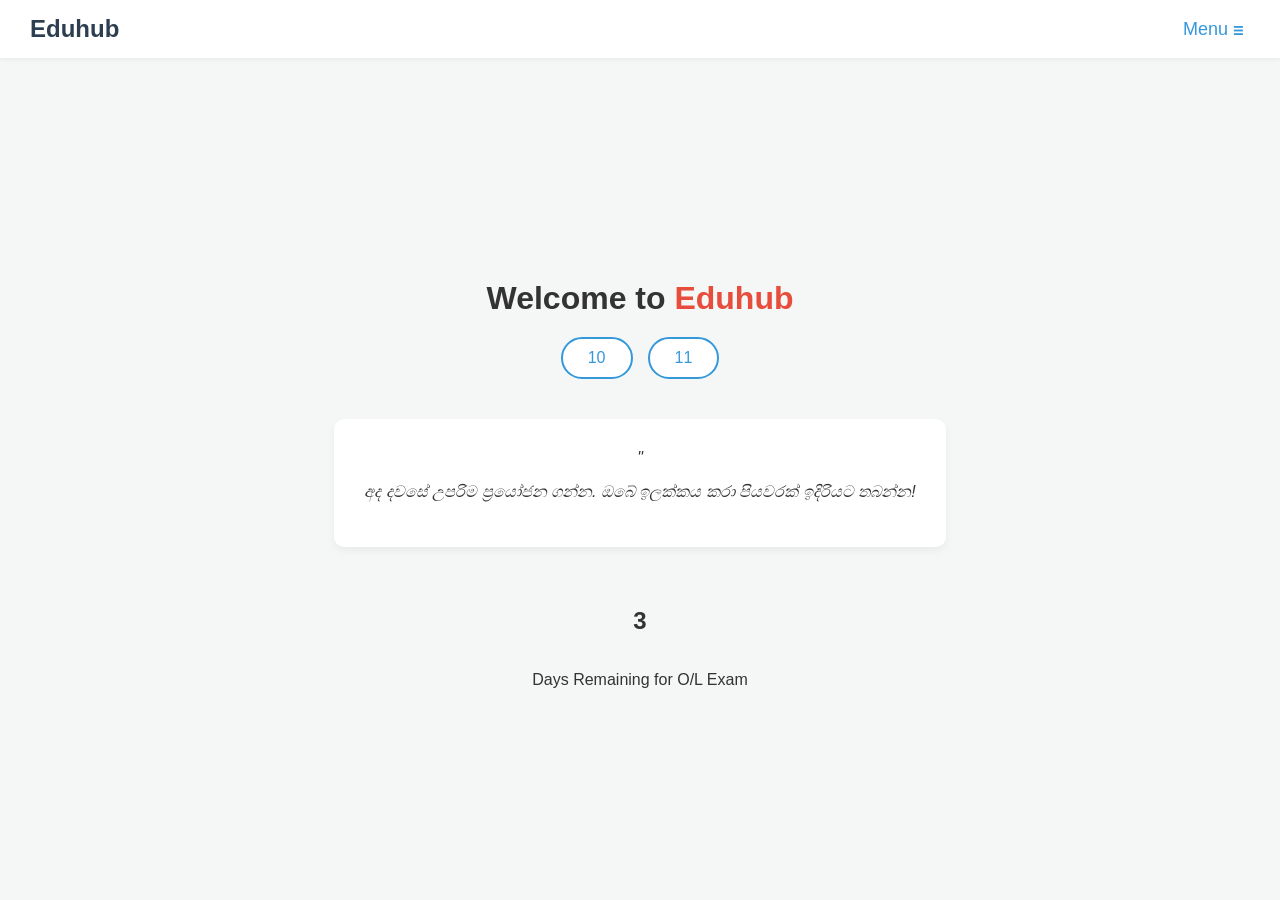
<file: index.html>
<!DOCTYPE html>
<html lang="si">
<head>
    <meta charset="UTF-8">
    <meta name="viewport" content="width=device-width, initial-scale=1.0">
    <title>Eduhub - Home</title>
    <link rel="stylesheet" href="style.css">
</head>
<body>

    <header>
        <div class="logo">Eduhub</div>
        <button class="menu-btn">Menu ☰</button>
    </header>

    <main class="container">
        <section class="welcome-section">
            <h1>Welcome to <span class="brand-name">Eduhub</span></h1>
        </section>

<div class="grade-buttons">
    <a href="subjects.html">
        <button class="grade-btn">10</button>
    </a>

    <a href="subjects11.html">
        <button class="grade-btn">11</button>
    </a>
</div>


        <section class="motivation-section">
            <div class="motivation-box">
                <span class="quote-icon">"</span>
                <p id="motivation-text">අද දවසේ උපරිම ප්‍රයෝජන ගන්න. ඔබේ ඉලක්කය කරා පියවරක් ඉදිරියට තබන්න!</p>
            </div>
        </section>

        <h2 id="days-count">--</h2>
<p>Days Remaining for O/L Exam</p>

    </main>

    <script>
      function updateCountdown() {
    // 1. විභාගය තියෙන දිනය (දෙසැම්බර් 8)
    const examDate = new Date('2026-12-08').getTime();
    
    // 2. අද දවස සහ වෙලාව
    const now = new Date().getTime();
    
    // 3. දින දෙක අතර වෙනස (මිලි තත්පර වලින්)
    const difference = examDate - now;
    
    // 4. මිලි තත්පර දින ගණනට හැරවීම
    // (1000ms * 60s * 60m * 24h)
    const days = Math.floor(difference / (1000 * 60 * 60 * 24));
    
    // 5. HTML එකට දින ගණන ඇතුළත් කිරීම
    if (days >= 0) {
        document.getElementById('days-count').innerHTML = days;
    } else {
        document.getElementById('days-count').innerHTML = "Exam is ongoing/finished";
    }
}

// පිටුව Load වෙද්දීම මේක ක්‍රියාත්මක කරන්න
updateCountdown();

    
    </script>
</body>
</html>
</file>
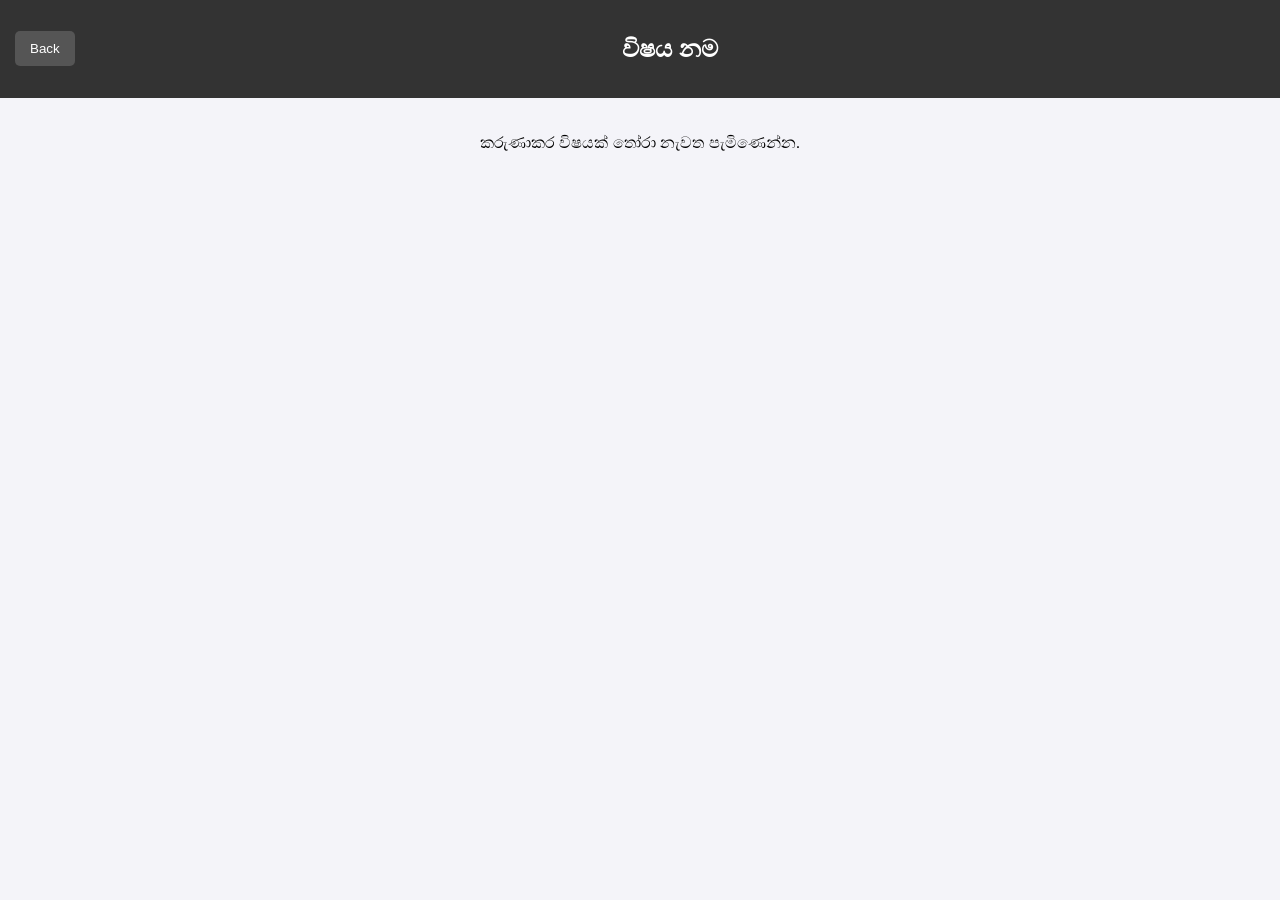
<file: lessons.html>
<!DOCTYPE html>
<html lang="si">
<head>
    <meta charset="UTF-8">
    <meta name="viewport" content="width=device-width, initial-scale=1.0">
    <title>Eduhub - Lessons</title>
    <style>
        body { font-family: sans-serif; background-color: #f4f4f9; margin: 0; }
        header { background: #333; color: white; padding: 15px; display: flex; align-items: center; }
        .menu-btn { background: #555; color: white; border: none; padding: 10px 15px; cursor: pointer; border-radius: 5px; }
        .lesson-container { padding: 20px; max-width: 800px; margin: auto; }
        .lesson-item { 
            background: #fff; margin-bottom: 15px; padding: 20px; 
            border-radius: 12px; box-shadow: 0 4px 6px rgba(0,0,0,0.1);
            display: flex; justify-content: space-between; align-items: center;
        }
        .btn-video { background: #ff0000; color: white; padding: 10px; border-radius: 5px; cursor: pointer; border: none; }
        
        /* Video Popup (Modal) Styling */
        .modal { display: none; position: fixed; z-index: 1000; left: 0; top: 0; width: 100%; height: 100%; background: rgba(0,0,0,0.9); }
        
        .modal-content { 
            position: relative; 
            margin: auto; 
            top: 50%; 
            transform: translateY(-50%); 
            width: 95%; 
            max-width: 800px; 
        }

        .video-container {
            position: relative;
            width: 100%;
            padding-bottom: 56.25%; /* 16:9 Aspect Ratio */
            height: 0;
            background: #000;
            border-radius: 10px;
            overflow: hidden;
            box-shadow: 0 0 20px rgba(0,0,0,0.5);
        }

        .video-container iframe {
            position: absolute;
            top: 0;
            left: 0;
            width: 100%;
            height: 100%;
        }

        .close-btn { 
            color: white; 
            font-size: 35px; 
            position: absolute; 
            top: -45px; 
            right: 0; 
            cursor: pointer; 
            font-weight: bold;
        }
    </style>
</head>
<body>

    <header>
        <button onclick="history.back()" class="menu-btn">Back</button>
        <h2 id="display-subject-name" style="text-align:center; flex-grow: 1;">විෂය නම</h2>
    </header>

    <main class="lesson-container" id="lesson-container"></main>

    <div id="videoModal" class="modal">
        <div class="modal-content">
            <span class="close-btn" onclick="closeVideo()">&times;</span>
            <div class="video-container">
                <iframe id="videoPlayer" src="" frameborder="0" allow="accelerometer; autoplay; clipboard-write; encrypted-media; gyroscope; picture-in-picture; web-share" allowfullscreen></iframe>
            </div>
        </div>
    </div>

    <script>
        const lessonData = {
            'science': {
                name: 'විද්‍යාව',
                list: [
                    { title: 'physics පැය 10ක්', videoId: 'sViszbHcE8g', note: 'sci1.pdf' },
                    { title: 'නිවුටන් නියම,ඝර්ශනය', videoId: 'I_t-JigWp_s', note: '#' }, // මෙතන කොමාව (,) දැම්මා
            { title: 'සරල රේඛීය  චලිතය' ,videoId: '2vCmXZWuGIE', note: '#' },
                    { title: 'රසායන විද්‍යාව', videoId: 'yHILiDhQSYI', note: 'sci2.pdf' },
                    { title: 'මවුල', videoId: 'O0hG8zA9sPs', note: 'sci3.pdf' },
               { title: 'biology අග සිට මුලට' ,videoId: 'Gdh6qp54Zwk', note: '#' },
                    
                ]
            },
            'maths': {
                name: 'ගණිතය',
                list: [
                    { title: 'වර්ගඵලය', videoId: 'VIDEO_ID_HERE', note: 'math1.pdf' }
                ]
            },
            'history': {
                name: 'ඉතිහාසය',
                list: [
                    { title: 'ඉතිහාසය හැදෑරීමේ මූලශ්‍ර', videoId: 'vidio_id_here', note: 'history1.pdf' }
                ]
            },
            'ict': {
                name: 'ICT',
                list: [
                    { title: 'පරිගණකයේ ඉතිහාසය', videoId: 'video_id', note: 'ict1.pdf' }
                ]
            },
            'english': {
                name: 'English',
                list: [
                    { title: 'Bar chart', videoId: 'c9VWVgH6zrM', note: '#' },
                    { title:'NOTICE',videoId:'sl7RVmrzes8',note:'#'},
                   { title:'Found Notice,Invitation',videoId:'hPsRYfBRIRU',note:'#'},
                  { title:'Lost Notice,E-mail',videoId:'3n196_KsHK0',note:'#'},
                   { title:'If Clause ep.1',videoId:'k-XclZul74g',note:'#'},
                  { title:'If Clause ep.2',videoId:'aqvI1iZL4ZI',note:'#'},
                   { title:'ANNOUNCEMENT part-1',videoId:'fjXTTHnbKfI',note:'#'},
                   { title:'ANNOUNCEMENT PART-2',videoId:'xWNoxTY3XiI',note:'#'},
                 { title:'Clauses(Relative pronouns)',videoId:'O26fydBn-8U',note:'#'},
                ]
            },
            'sinhala': {
                name: 'සිංහල',
                list: [
                    { title: 'සත්‍ර කන් මන්ට්‍රණය', videoId: 'id_eka', note: '#' }
                ]
            },
            'commerce': {
                name: 'ව්‍යාපාර හා ගිණුම්කරණය',
                list: [
                    { title: '01.ව්‍යාපාර පසුබිම', videoId: '5LOiQhqB6CQ', note: '#' },
                    { title: '02.ව්‍යාපාර පරිසරය', videoId: 'UHvuohBiTTY', note: '#' },
                    { title: '03.ව්‍යාපාර සංවිධාන.ep-1', videoId: 'JqyROfEztAU', note: '#' },
                    { title: '03.ව්‍යාපාර සංවිධාන.ep-2', videoId: '2ic7YQDsofk', note: '#' },
                    { title: '04.ගිණුම්කරණය හැදින්වීම', videoId: 'Hp2KcXoC3MY', note: '#' },
                    { title: '05.ගිණුම්කරණ සමීකරණය', videoId: 'SA8mJ1WbC7g', note: '#' },
                    { title: '06.ගණුදෙනුවල ද්විත්ව බලපෑම', videoId: 'eLTTDmuOqc8', note: '#' },
                    { title: '07.මූලික සටහන් පොත්', videoId: 'kp3KUkHnG-c', note: '#' },
                    { title: '08.මුදල්පොත හා සුලු මුදල් පොත ep.1', videoId: '8x1vDcC_C_Q', note: '#' },
                    { title: '08.මුදල්පොත හා සුලු මුදල් පොත ep2', videoId: 'MvaJs1Ip7Os', note: '#' },
                    { title: '08.මුදල්පොත හා සුලු මුදල් පොත ep.3', videoId: 'jKWP21XLs7w', note: '#' },
                    { title: '09.බැංකු සැසදුම් ep.1', videoId: 'Fx-Bvm-x3D4', note: '#' },
                    { title: '09.බැංකු සැසදුම් ep.2', videoId: '-hDKptF8HlQ', note: '#' },
                    { title: '10.ජ"නල්', videoId: 'fjp2jfNwgLY', note: '#' },
                    { title: '11.ශේෂ පිරික්සුම', videoId: '-Bxas8-jXLY', note: '#' },
                    { title: '12.ගිණුම්කරණ වැරදි නිවැරදි කිරීම් ep.1', videoId: 'Pm4oHWapfHE', note: '#' },
                    { title: '12.ගිණුම්කරණ වැරදි නිවැරදි කිරීම ep.2', videoId: 'Ei33kjOy1G4', note: '#' },
                    { title: '12.ගිණුම්කරණ වැරදි නිවැරදි කිරීම ep.3', videoId: 'o2c0Dl3o3EE', note: '#' }
                ]
            },
            'religious': {
                name: 'ආගම',
                list: [
         { title: '10වසර  පෙලපොතම කෙටියෙන්',videoId:'P0Il1yhh4X0', note: '#' }
                ]
            }
        };

        const params = new URLSearchParams(window.location.search);
        const selectedSub = params.get('sub');
        const container = document.getElementById('lesson-container');

        if (lessonData[selectedSub]) {
            document.getElementById('display-subject-name').innerText = lessonData[selectedSub].name;

            lessonData[selectedSub].list.forEach(item => {
                const div = document.createElement('div');
                div.className = 'lesson-item';
                div.innerHTML = `
                    <span>${item.title}</span>
                    <div>
                        <button class="btn-video" onclick="openVideo('${item.videoId}')">Watch Video</button>
                        <a href="${item.note}" class="menu-btn" style="text-decoration:none; background:#007bff; color:white; padding:10px; border-radius:5px;">Note</a>
                    </div>
                `;
                container.appendChild(div);
            });
        } else {
            container.innerHTML = "<p style='text-align:center;'>කරුණාකර විෂයක් තෝරා නැවත පැමිණෙන්න.</p>";
        }

        function openVideo(id) {
            if(id && id.length > 5 && id !== 'id_eka' && id !== 'video_id' && id !== 'vidio_id_here' && id !== 'VIDEO_ID_HERE') {
                document.getElementById('videoPlayer').src = "https://www.youtube.com/embed/" + id + "?rel=0&autoplay=1";
                document.getElementById('videoModal').style.display = "block";
            } else {
                alert("මෙම වීඩියෝව තවමත් යාවත්කාලීන කර නැත.");
            }
        }

        function closeVideo() {
            document.getElementById('videoModal').style.display = "none";
            document.getElementById('videoPlayer').src = "";
        }

        window.onclick = function(event) {
            const modal = document.getElementById('videoModal');
            if (event.target == modal) {
                closeVideo();
            }
        }
    </script>
</body>
</html>
</file>
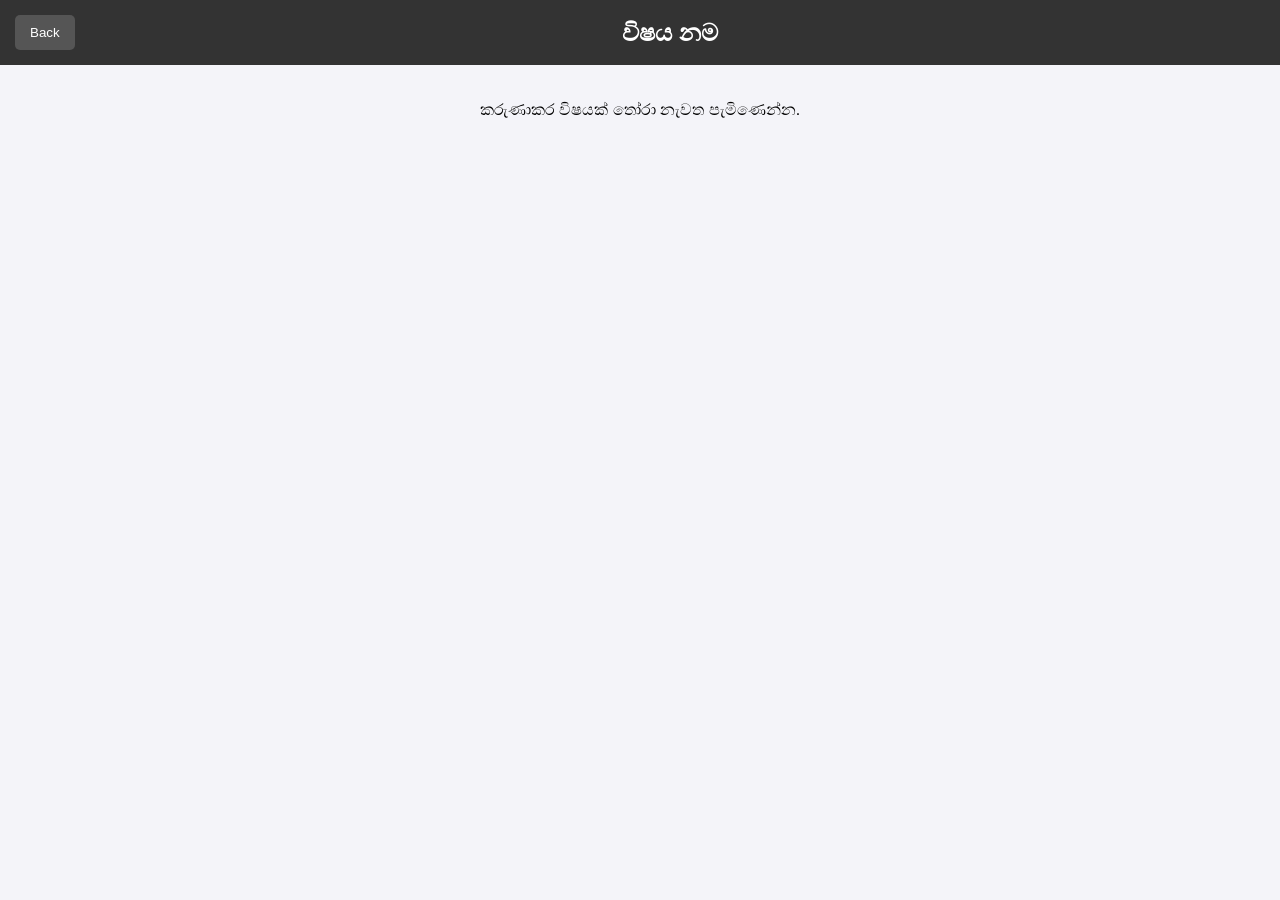
<file: lessons11.html>
<!DOCTYPE html>
<html lang="si">
<head>
    <meta charset="UTF-8">
    <meta name="viewport" content="width=device-width, initial-scale=1.0">
    <title>Eduhub - Lessons</title>
    <style>
        body { font-family: sans-serif; background-color: #f4f4f9; margin: 0; }
        header { background: #333; color: white; padding: 15px; display: flex; align-items: center; }
        .menu-btn { background: #555; color: white; border: none; padding: 10px 15px; cursor: pointer; border-radius: 5px; }
        .lesson-container { padding: 20px; max-width: 800px; margin: auto; }
        .lesson-item { 
            background: #fff; margin-bottom: 15px; padding: 20px; 
            border-radius: 12px; box-shadow: 0 4px 6px rgba(0,0,0,0.1);
            display: flex; justify-content: space-between; align-items: center;
        }
        .btn-video { background: #ff0000; color: white; padding: 10px; border-radius: 5px; cursor: pointer; border: none; font-weight: bold; }
        
        /* Modal Styling */
        .modal { display: none; position: fixed; z-index: 1000; left: 0; top: 0; width: 100%; height: 100%; background: rgba(0,0,0,0.85); backdrop-filter: blur(5px); }
        .modal-content { position: relative; margin: 15% auto; width: 90%; max-width: 700px; }
        .close-btn { color: white; font-size: 35px; position: absolute; top: -45px; right: 0; cursor: pointer; font-weight: bold; }
        iframe { width: 100%; height: 350px; border-radius: 10px; box-shadow: 0 0 20px rgba(0,0,0,0.5); }
        
        /* Note Button Styling */
        .note-link { text-decoration:none; background:#007bff; color:white; padding:10px 15px; border-radius:5px; margin-left: 5px; font-size: 14px; }
    </style>
</head>
<body>

    <header>
        <button onclick="history.back()" class="menu-btn">Back</button>
        <h2 id="display-subject-name" style="text-align:center; flex-grow: 1; margin:0;">විෂය නම</h2>
    </header>

    <main class="lesson-container" id="lesson-container"></main>

    <div id="videoModal" class="modal">
        <div class="modal-content">
            <span class="close-btn" onclick="closeVideo()">&times;</span>
            <iframe id="videoPlayer" src="" frameborder="0" allow="accelerometer; autoplay; clipboard-write; encrypted-media; gyroscope; picture-in-picture" allowfullscreen></iframe>
        </div>
    </div>

    <script>
        // දත්ත ඇතුළත් කිරීම
        // Embed කළ නොහැකි වීඩියෝ සඳහා canEmbed: false ලෙස දමන්න
        const lessonData = {
            'science': {
                name: 'විද්‍යාව',
                list: [
                    { title: 'physics පැය 10ක්', videoId: 'sViszbHcE8g', canEmbed: true, note: 'notes/sci1.pdf' },
                    { title: 'රසායන විද්‍යාව', videoId: 'yHILiDhQSYI', canEmbed: true, note: 'notes/sci2.pdf' },
                    { title: 'මවුල', videoId: 'O0hG8zA9sPs', canEmbed: true, note: 'notes/sci3.pdf' }
                ]
            },
            'maths': {
                name: 'ගණිතය',
                list: [
                    { title: 'වර්ගඵලය', videoId: 'dQw4w9WgXcQ', canEmbed: true, note: 'notes/math1.pdf' }
                ]
            },
            'commerce': {
                name: 'ව්‍යාපාර හා ගිණුම්කරණය',
                list: [
                    { title: 'ව්‍යාපාර සංකල්පය 1', videoId: '5LOiQhqB6CQ', canEmbed: true, note: '#' },
                    { title: 'ව්‍යාපාර සංකල්පය 2', videoId: 'UHvuohBiTTY', canEmbed: true, note: '#' },
                    { title: 'ව්‍යාපාර සංවිධාන ep.1', videoId: 'JqyROfEztAU', canEmbed: true, note: '#' },
                    { title: 'ව්‍යාපාර සංවිධාන ep.2', videoId: '2ic7YQDsofk', canEmbed: false, note: '#' } // මේක Embed බෑ කියලා හිතමු
                ]
            }
            // අනෙක් විෂයන් මෙතැනට එකතු කරන්න...
        };

        const params = new URLSearchParams(window.location.search);
        const selectedSub = params.get('sub');
        const container = document.getElementById('lesson-container');

        if (lessonData[selectedSub]) {
            document.getElementById('display-subject-name').innerText = lessonData[selectedSub].name;

            lessonData[selectedSub].list.forEach(item => {
                const div = document.createElement('div');
                div.className = 'lesson-item';
                
                // වීඩියෝ එක ප්ලේ කරන ආකාරය තීරණය කිරීම
                let videoAction;
                if(item.canEmbed === false) {
                    // Embed කරන්න බැරි නම් YouTube එකට කෙලින්ම යවනවා
                    videoAction = `window.open('https://www.youtube.com/watch?v=${item.videoId}', '_blank')`;
                } else {
                    // Embed පුළුවන් නම් අපේ Modal එකේ පෙන්වනවා
                    videoAction = `openVideo('${item.videoId}')`;
                }

                div.innerHTML = `
                    <span>${item.title}</span>
                    <div>
                        <button class="btn-video" onclick="${videoAction}">Watch Video</button>
                        <a href="${item.note}" target="_blank" class="note-link">Note</a>
                    </div>
                `;
                container.appendChild(div);
            });
        } else {
            container.innerHTML = "<p style='text-align:center;'>කරුණාකර විෂයක් තෝරා නැවත පැමිණෙන්න.</p>";
        }

        function openVideo(id) {
            if(id && id !== 'id_eka' && id !== 'video_id') {
                const player = document.getElementById('videoPlayer');
                player.src = "https://www.youtube.com/embed/" + id + "?autoplay=1";
                document.getElementById('videoModal').style.display = "block";
            } else {
                alert("මෙම වීඩියෝව තවමත් යාවත්කාලීන කර නැත.");
            }
        }

        function closeVideo() {
            document.getElementById('videoModal').style.display = "none";
            document.getElementById('videoPlayer').src = "";
        }

        // Modal එකෙන් පිටත Click කළොත් Close වෙන්න
        window.onclick = function(event) {
            const modal = document.getElementById('videoModal');
            if (event.target == modal) {
                closeVideo();
            }
        }
    </script>
</body>
</html>
</file>
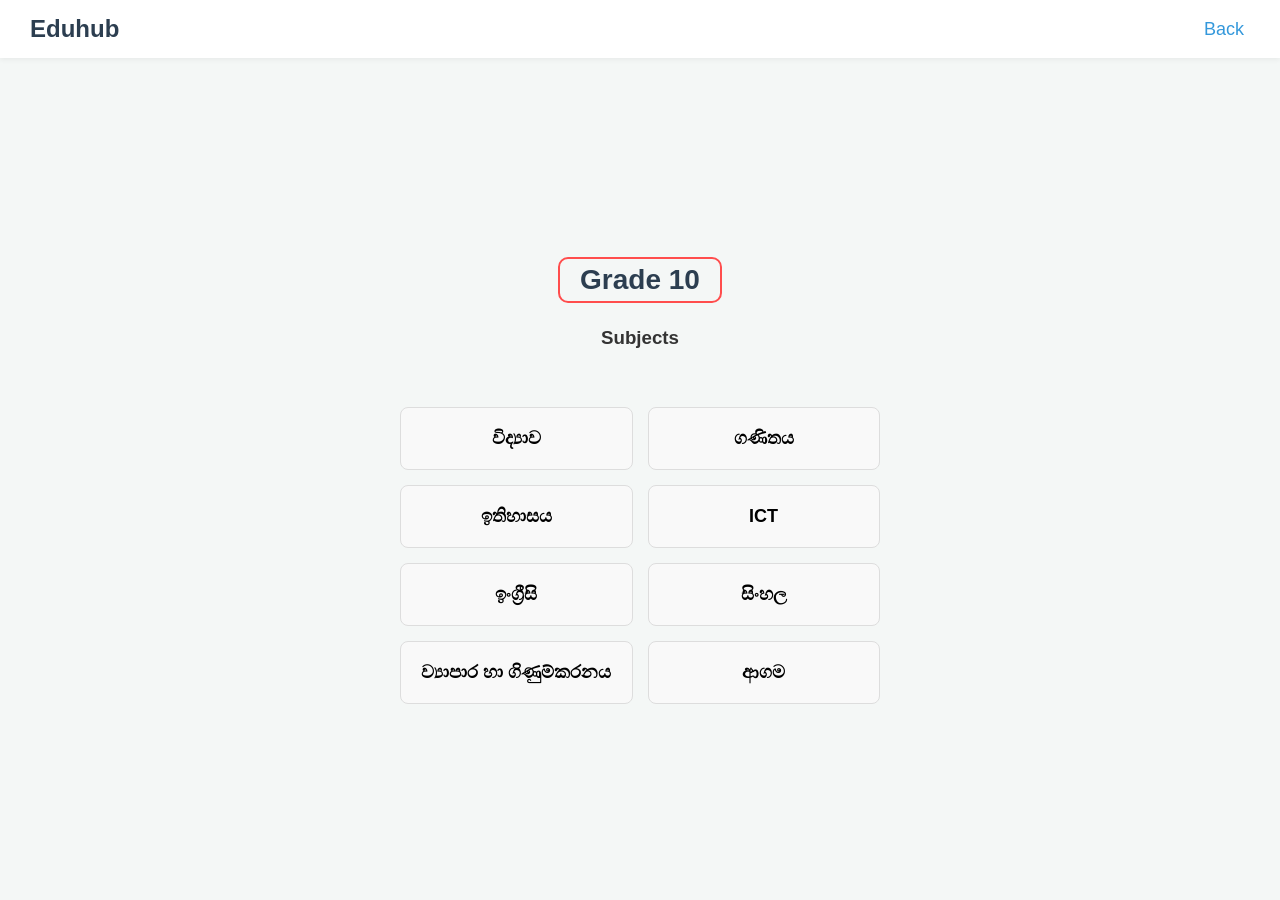
<file: Subjects.html>
<!DOCTYPE html>
<html lang="si">
<head>
    <meta charset="UTF-8">
    <meta name="viewport" content="width=device-width, initial-scale=1.0">
    <title>Eduhub - Subjects</title>
    <link rel="stylesheet" href="style.css">
    <style>
        /* සරල styling කිහිපයක් */
        .subject-grid { display: grid; grid-template-columns: repeat(2, 1fr); gap: 15px; padding: 20px; }
        .sub-card { padding: 20px; font-size: 18px; cursor: pointer; width: 100%; border: 1px solid #ddd; border-radius: 8px; background: #f9f9f9; }
        .sub-card:hover { background: #e0e0e0; }
    </style>
</head>
<body>

    <header>
        <div class="logo">Eduhub</div>
        <a href="home.html"><button class="menu-btn">Back</button></a>
    </header>

    <main class="container">
        <section class="subject-header">
            <h2>Grade 10</h2>
            <h3>Subjects</h3>
        </section>

        <div class="subject-grid">
            <a href="lessons.html?sub=science"><button class="sub-card">විද්‍යාව</button></a>
            <a href="lessons.html?sub=maths"><button class="sub-card">ගණිතය</button></a>
            <a href="lessons.html?sub=history"><button class="sub-card">ඉතිහාසය</button></a>
            <a href="lessons.html?sub=ict"><button class="sub-card">ICT</button></a>
            <a href="lessons.html?sub=english"><button class="sub-card">ඉංග්‍රීසි</button></a>
            <a href="lessons.html?sub=sinhala"><button class="sub-card">සිංහල</button></a>
              <a href="lessons.html?sub=commerce"><button class="sub-card">ව්‍යාපාර හා ගිණුම්කරනය</button></a>
               <a href="lessons.html?sub=religious"><button class="sub-card">ආගම</button></a>
            
        </div>
    </main>

</body>
</html>
</file>
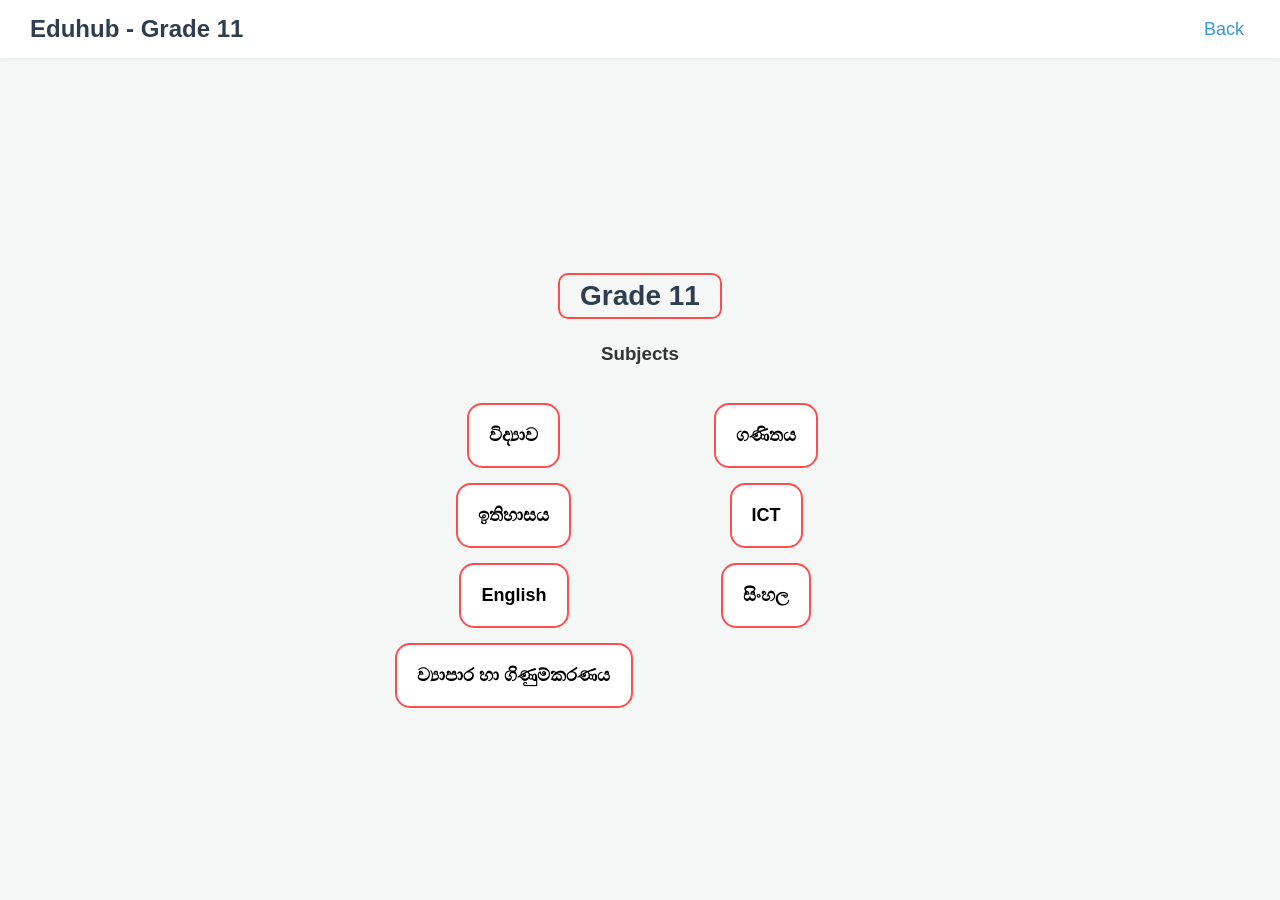
<file: subjects11.html>
<!DOCTYPE html>
<html lang="si">
<head>
    <meta charset="UTF-8">
    <meta name="viewport" content="width=device-width, initial-scale=1.0">
    <title>Eduhub - Grade 11 Subjects</title>
    <link rel="stylesheet" href="style.css">
</head>
<body>

    <header>
        <div class="logo">Eduhub - Grade 11</div>
        <a href="home.html"><button class="menu-btn">Back</button></a>
    </header>

    <main class="container">
        <section class="subject-header">
            <h2>Grade 11</h2>
            <h3>Subjects</h3>
        </section>

        <div class="subject-grid">
            <a href="lessons11.html?sub=science"><button class="sub-card">විද්‍යාව</button></a>
            <a href="lessons11.html?sub=maths"><button class="sub-card">ගණිතය</button></a>
            <a href="lessons11.html?sub=history"><button class="sub-card">ඉතිහාසය</button></a>
            <a href="lessons11.html?sub=ict"><button class="sub-card">ICT</button></a>
                 <a href="lessons.html?sub=english"><button class="sub-card">English</button></a>
                 <a href="lessons11.html?sub=sinhala"><button class="sub-card">සිංහල</button></a>
                      <a href="lessons11.html?sub=commerce"><button class="sub-card">ව්‍යාපාර හා ගිණුම්කරණය</button></a>
            
       
        </div>
    </main>

</body>
</html>
</file>
<file: style.css>
/* style.css */

/* මූලික සැකසුම් */
body {
    font-family: Arial, sans-serif;
    margin: 0;
    padding: 0;
    background-color: #f4f7f6; /* ලා පැහැති පසුබිමක් */
    color: #333;
    display: flex;
    flex-direction: column;
    min-height: 100vh;
}

.container {
    max-width: 800px;
    margin: 0 auto; /* මධ්‍යගත කිරීම */
    padding: 20px;
    flex: 1; /* Content එක මැදට ගැනීමට */
    display: flex;
    flex-direction: column;
    justify-content: center; /* සියල්ල මැදට ගැනීමට */
    align-items: center; /* සියල්ල මධ්‍යගත කිරීමට */
    text-align: center;
}

/* Header Styling */
header {
    background-color: #ffffff;
    padding: 15px 30px;
    display: flex;
    justify-content: space-between;
    align-items: center;
    box-shadow: 0 2px 5px rgba(0,0,0,0.05);
}

.logo {
    font-size: 24px;
    font-weight: bold;
    color: #2c3e50;
}

.menu-btn {
    background: none;
    border: none;
    font-size: 18px;
    cursor: pointer;
    color: #3498db;
}

/* Welcome Section */
.welcome-section h1 {
    font-size: 32px;
    margin-bottom: 20px;
}

.welcome-section h1 span {
    color: #e74c3c; /* "Eduhub" රතු පාටින් */
    font-weight: bold;
}

/* Grade Selection */
.grade-section p {
    font-size: 18px;
    margin-bottom: 15px;
}

.grade-buttons {
    display: flex;
    gap: 15px; /* බොත්තම් අතර පරතරය */
}

.grade-btn {
    padding: 10px 25px;
    background-color: #fff;
    border: 2px solid #3498db;
    color: #3498db;
    border-radius: 25px;
    cursor: pointer;
    font-size: 16px;
    transition: all 0.3s;
}

.grade-btn:hover {
    background-color: #3498db;
    color: white;
}

/* Motivation Section */
.motivation-section {
    margin: 40px 0;
    width: 100%;
}

.motivation-box {
    background-color: #fff;
    padding: 30px;
    border-radius: 10px;
    font-style: italic;
    box-shadow: 0 4px 8px rgba(0,0,0,0.05);
    max-width: 600px;
    margin: 0 auto;
}

/* Target Section */
.target-section {
    width: 100%;
    margin-top: 20px;
}

.days-count {
    background-color: #e67e22; /* තැඹිලි පාටින් */
    color: white;
    padding: 15px;
    border-radius: 8px;
    font-size: 18px;
    margin-top: 10px;
    display: inline-block; /* text එක තරමට box එක */
}

/* subject-page.css */

.subject-container {
    padding: 20px;
    text-align: center;
}

.subject-header h2 {
    font-size: 28px;
    color: #2c3e50;
    border: 2px solid #e74c3c; /* ඔබේ රූප සටහනේ ඇති රතු බෝඩරය වැනි */
    display: inline-block;
    padding: 5px 20px;
    border-radius: 10px;
}

.subject-grid {
    display: grid;
    /* තීරූ දෙකක් (Columns 2) සෑදීම */
    grid-template-columns: repeat(2, 1fr); 
    gap: 15px; /* බොත්තම් අතර පරතරය */
    margin-top: 30px;
    max-width: 500px;
    margin-left: auto;
    margin-right: auto;
}

.sub-card {
    padding: 15px;
    background-color: #fff;
    border: 2px solid #e74c3c; /* රතු පාටින් බොත්තම් */
    border-radius: 15px;
    font-size: 18px;
    cursor: pointer;
    transition: 0.3s;
}

.sub-card:hover {
    background-color: #e74c3c;
    color: white;
}

/* ෆෝන් එකෙන් බලද්දී තනි තීරුවක් ලෙස පෙන්වීමට (Responsive) */
@media (max-width: 400px) {
    .subject-grid {
        grid-template-columns: 1fr;
    }
}
/* Subjects Page එකට අදාළ Styling */
.subject-header h2 {
    border: 2px solid #ff4d4d;
    display: inline-block;
    padding: 5px 20px;
    border-radius: 10px;
    margin-bottom: 5px;
}

.subject-grid {
    display: grid;
    grid-template-columns: 1fr 1fr; /* තීරු දෙකක් සෑදීම */
    gap: 15px;
    margin-top: 20px;
}

.sub-card {
    padding: 20px;
    background-color: white;
    border: 2px solid #ff4d4d;
    border-radius: 15px;
    font-size: 18px;
    font-weight: bold;
    cursor: pointer;
    transition: 0.3s;
}

.sub-card:hover {
    background-color: #ff4d4d;
    color: white;
}
/* Lessons Page Styling */
.lesson-list {
    margin-top: 20px;
    display: flex;
    flex-direction: column;
    gap: 15px;
}

.lesson-item {
    background: #fff;
    border: 1px solid #ddd;
    padding: 15px;
    border-radius: 10px;
    display: flex;
    justify-content: space-between;
    align-items: center;
    text-align: left;
    box-shadow: 0 2px 5px rgba(0,0,0,0.05);
}

.lesson-info h4 {
    margin: 0;
    color: #333;
}

.lesson-info p {
    margin: 5px 0 0;
    font-size: 14px;
    color: #666;
}

.view-btn {
    background-color: #ff4d4d;
    color: white;
    border: none;
    padding: 8px 15px;
    border-radius: 5px;
    cursor: pointer;
}
.lesson-container {
    margin-bottom: 10px;
    border: 1px solid #ddd;
    border-radius: 10px;
    overflow: hidden;
}

.lesson-header-bar {
    background-color: #fff;
    padding: 15px;
    display: flex;
    justify-content: space-between;
    cursor: pointer;
    font-weight: bold;
}

.lesson-header-bar:hover {
    background-color: #f9f9f9;
}

.lesson-content {
    display: none; /* මුලින් සඟවා තබයි */
    padding: 15px;
    background-color: #f1f1f1;
    border-top: 1px solid #ddd;
}

.video-wrapper {
    position: relative;
    padding-bottom: 56.25%; /* 16:9 Aspect Ratio */
    height: 0;
    margin-bottom: 10px;
}

.video-wrapper iframe {
    position: absolute;
    top: 0;
    left: 0;
    width: 100%;
    height: 100%;
    border-radius: 8px;
}

.arrow {
    transition: transform 0.3s;
}

.rotate {
    transform: rotate(180deg); /* ඇරෝ එක උඩට හැරවීමට */
}
</file>
